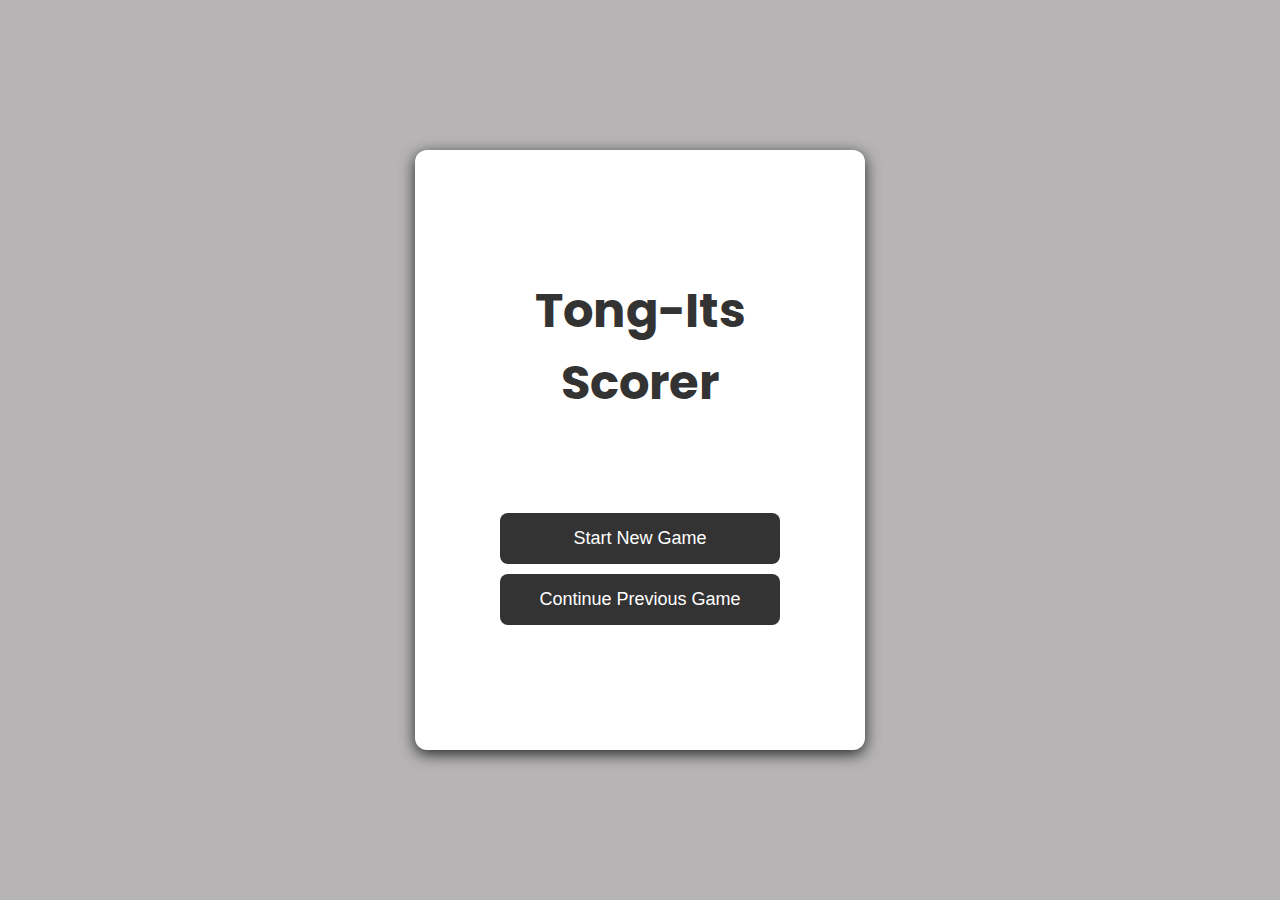
<file: index.html>
<!DOCTYPE html>
<html lang="en">
<head>
    <meta charset="UTF-8">
    <meta name="viewport" content="width=device-width, initial-scale=1.0">
    <title>Tong-Its Scorer</title>
    <link href="https://fonts.googleapis.com/css2?family=Poppins:ital,wght@0,100;0,200;0,300;0,400;0,500;0,600;0,700;0,800;0,900;1,100;1,200;1,300;1,400;1,500;1,600;1,700;1,800;1,900&display=swap" rel="stylesheet">
    <link rel="stylesheet" href="style.css">
</head>
<body>
    <main class="welcomePage">
        <section class="cardContainer">
            <h1>Tong-Its Scorer</h1>
            <div class="welcomeBtns">
                <button class="newGameBtn">Start New Game</button>
                <button class="continueGameBtn" >Continue Previous Game</button>
            </div>
            </section>
    </main>
    <script src="index.js"></script>
</body>
</html>
</file>
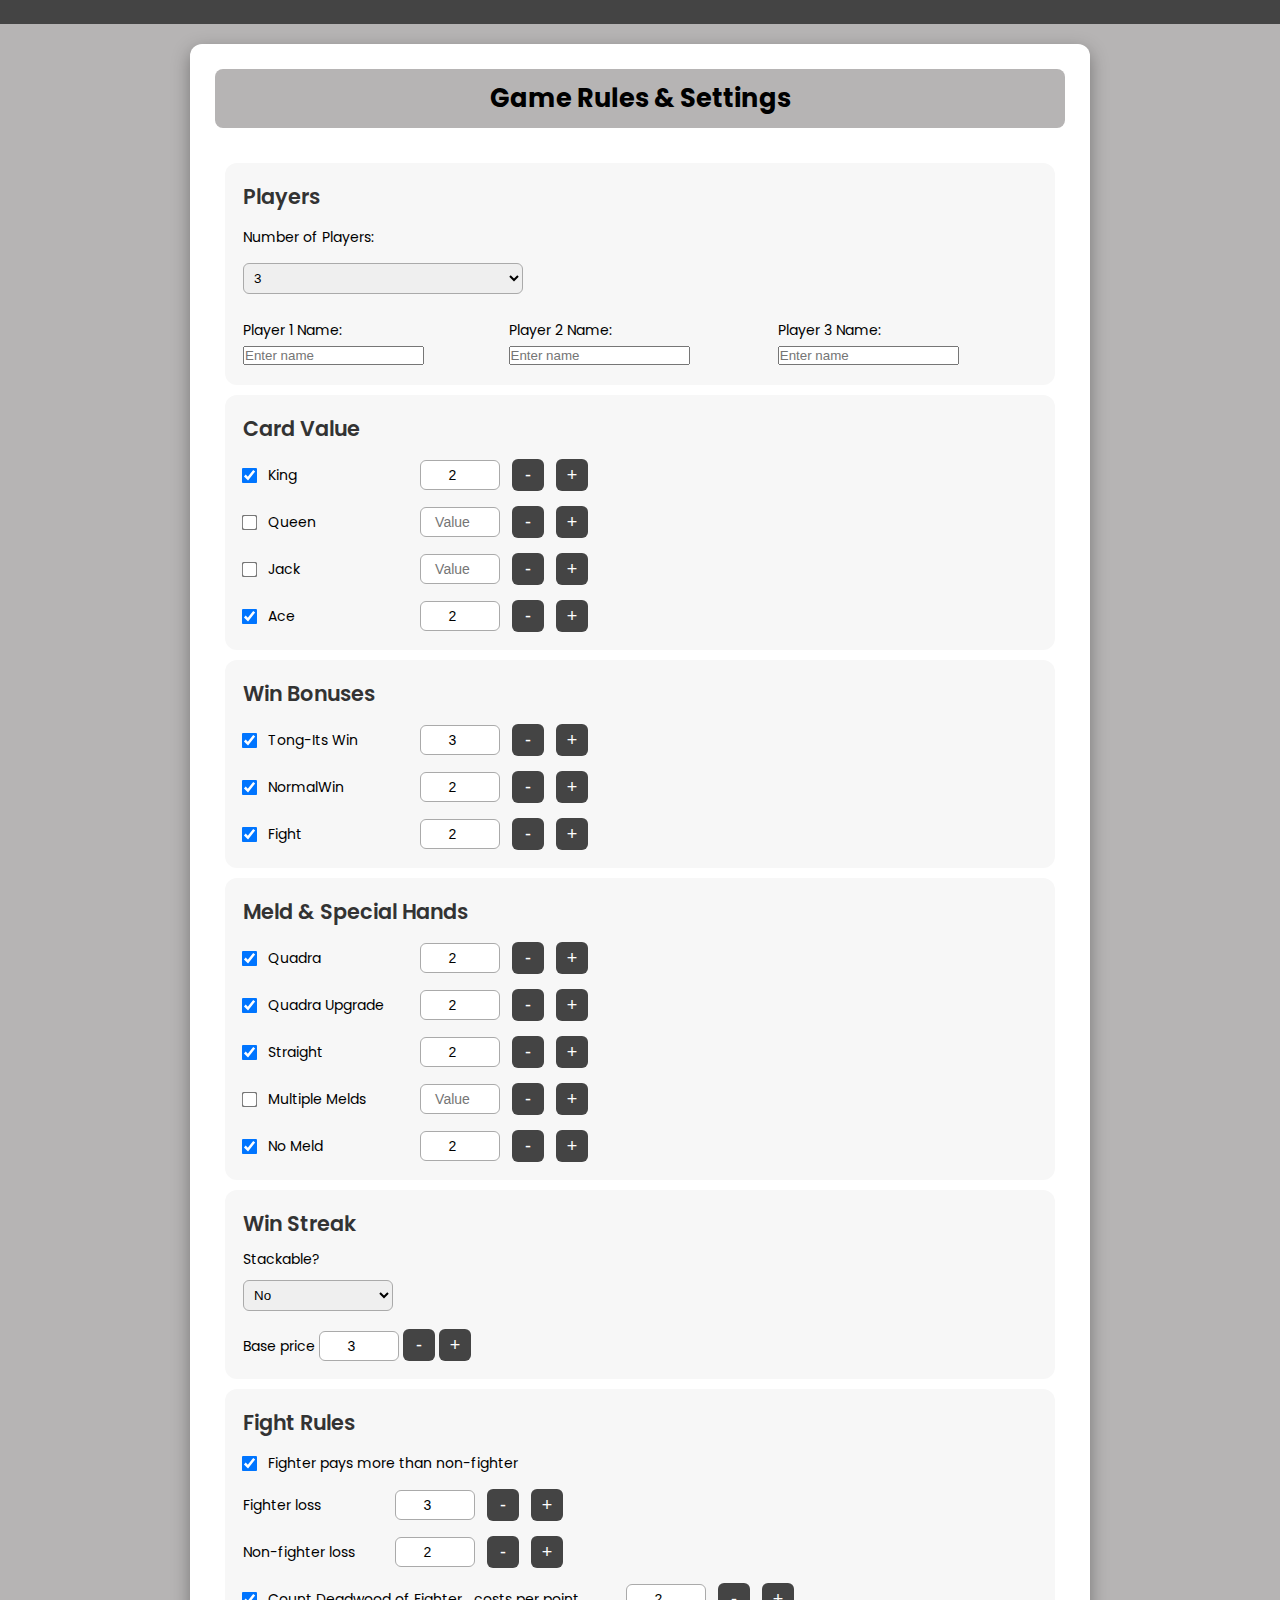
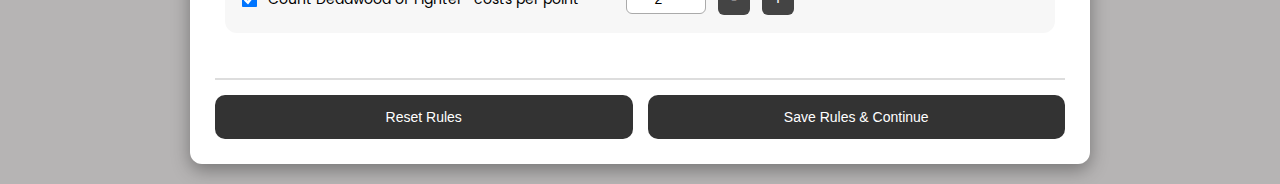
<file: gamerules.html>
<!DOCTYPE html>
<html lang="en">
<head>
    <meta charset="UTF-8">
    <meta name="viewport" content="width=device-width, initial-scale=1.0">
    <title>Tong-Its Scorer - Rules Set Up</title>
    <link href="https://fonts.googleapis.com/css2?family=Poppins:ital,wght@0,100;0,200;0,300;0,400;0,500;0,600;0,700;0,800;0,900;1,100;1,200;1,300;1,400;1,500;1,600;1,700;1,800;1,900&display=swap" rel="stylesheet">
    <link href='https://cdn.boxicons.com/3.0.6/fonts/basic/boxicons.min.css' rel='stylesheet'>
    <link href='https://cdn.boxicons.com/3.0.6/fonts/brands/boxicons-brands.min.css' rel='stylesheet'>
    <link rel="stylesheet" href="style.css">
</head>
<body>
    <header class="gamerulesHeader">
        <button class="returnBtn"><i class='bx  bx-reply-big'></i></button>
    </header>
<main class="setRules">
        <h2>Game Rules & Settings</h2>
    <section class="ruleContainer">
        <section class="playerSection">
            <h3>Players</h3>
            <label for="numPlayers">Number of Players:</label>
            <select id="numPlayers">
            <option value="">Select</option>
            <option value="2">2</option>
            <option value="3" selected>3</option>
            <option value="4">4</option>
            </select>
            <div id="playerNames">
            </div>
        <!-- Dynamically generate player name inputs based on number of players -->
            </div>
        </section>

        <section class="cardValuesSection">
            <h3>Card Value</h3>

            <div class="cardRow">
                <input type="checkbox" id="kingChk" checked>
                <label for="kingChk">King</label>
                <input type="number" id="kingValue" placeholder="Value" min="0" value="2">
                <button class="decreaseBtn">-</button>
                <button class="increaseBtn">+</button>
            </div>

            <div class="cardRow">
                <input type="checkbox" id="queenChk">
                <label for="queenChk">Queen</label>
                <input type="number" id="queenValue" placeholder="Value" min="0" value="">
                <button class="decreaseBtn">-</button>
                <button class="increaseBtn">+</button>
            </div>

            <div class="cardRow">
                <input type="checkbox" id="jackChk">
                <label for="jackChk">Jack</label>
                <input type="number" id="jackValue" placeholder="Value" min="0" value="">
                <button class="decreaseBtn">-</button>
                <button class="increaseBtn">+</button>
            </div>

            <div class="cardRow">
                <input type="checkbox" id="aceChk" checked>
                <label for="aceChk">Ace</label>
                <input type="number" id="aceValue" placeholder="Value" min="0" value="2">
                <button class="decreaseBtn">-</button>
                <button class="increaseBtn">+</button>
            </div>
            </section>

        <section class="winBonusesSection">
            <h3>Win Bonuses</h3>
            <div class="bonusRow">
                <input type="checkbox" id="tongitsChk" checked>
                <label for="tongitsWinChk">Tong-Its Win</label>
                <input type="number" id="tongitsValue" placeholder="Value" min="0" value="3">
                <button class="decreaseBtn">-</button>
                <button class="increaseBtn">+</button>
            </div>

            <div class="bonusRow">
                <input type="checkbox" id="normalWinChk" checked>
                <label for="normalWinChk">NormalWin</label>
                <input type="number" id="normalWinValue" placeholder="Value" min="0" value="2">
                <button class="decreaseBtn">-</button>
                <button class="increaseBtn">+</button>
            </div>

            <div class="bonusRow">
                <input type="checkbox" id="fightWinChk" checked>
                <label for="fightWinChk">Fight</label>
                <input type="number" id="fightWinValue" placeholder="Value" min="0" value="2">
                <button class="decreaseBtn">-</button>
                <button class="increaseBtn">+</button>
            </div>
            </section>
            
        <section id="meldSection">
            <h3>Meld & Special Hands</h3>

            <div class="meldRow">
              <input type="checkbox" id="quadraMeldChk" checked>
              <label for="quadraMeldChk">Quadra</label>
              <input type="number" id="quadraMeldValue" placeholder="Value" min="0" value="2">
              <button class="decreaseBtn">-</button>
              <button class="increaseBtn">+</button>
            </div>
            
            <div class="meldRow">
              <input type="checkbox" id="kindUpgradeChk" checked>
              <label for="kindUpgradeChk">Quadra Upgrade</label>
              <input type="number" id="quadraMeldValue" placeholder="Value" min="0" value="2">
              <button class="decreaseBtn">-</button>
              <button class="increaseBtn">+</button>
            </div>
        
            <div class="meldRow">
              <input type="checkbox" id="straightChk" checked>
              <label for="straightChk">Straight</label>
              <input type="number" id="straightValue" placeholder="Value" min="0" value="2">
              <button class="decreaseBtn">-</button>
              <button class="increaseBtn">+</button>
            </div>
        
            <div class="meldRow">
              <input type="checkbox" id="multipleMeldChk">
              <label for="multipleMeldChk">Multiple Melds</label>
              <input type="number" id="multipleMeldValue" placeholder="Value" min="0" value="">
              <button class="decreaseBtn">-</button>
              <button class="increaseBtn">+</button>
            </div>
        
            <div class="meldRow">
              <input type="checkbox" id="noMeldChk" checked>
              <label for="noMeldChk">No Meld</label>
              <input type="number" id="noMeldValue" placeholder="Penalty" min="0" value="2">
              <button class="decreaseBtn">-</button>
              <button class="increaseBtn">+</button>
            </div>

        </section>

        <section id="winStreakSection">
            <h3>Win Streak</h3>

            <label for="stackableStreak">Stackable?</label>
            <select id="stackableStreak">
              <option value="yes">Yes</option>
              <option value="no" selected>No</option>
            </select>
        
            <!-- container for base price + per-stack -->
            <div class="streakRow" style="margin-top:8px; display:flex; gap:12px; align-items:center;">
              <!-- Base price: always shown -->
              <div class="streakControl">
                <label for="streakBase">Base price</label>
                <input type="number" id="streakBase" value="3" min="0" />
                <button class="decreaseBtn">-</button>
                <button class="increaseBtn">+</button>
              </div>
          
              <!-- Per-stack increment: only shown when stackable = yes -->
              <div class="streakControl" id="streakPerStackWrap" style="display:flex; gap:8px; align-items:center;">
                <label for="streakPerStack">Per-stack</label>
                <input type="number" id="streakPerStack" value="0" min="0" />
                <button class="decreaseBtn">-</button>
                <button class="increaseBtn">+</button>
              </div>
            </div>
        </section>
        <section id="fightRulesSection">
            <h3>Fight Rules</h3>
    
              <div class="methodOption">
                <input type="checkbox" id="fighterPaysMoreChk" checked>
                <label for="fighterPaysMoreChk">Fighter pays more than non-fighter</label>
              </div>
          
              <div class="methodOption">
                <label for="fighterLoss">Fighter loss </label>
                <input type="number" id="fighterLoss" placeholder="Value" min="0" value="3">
                <button class="decreaseBtn">-</button>
                <button class="increaseBtn">+</button>
              </div>
          
              <div class="methodOption">
                <label for="nonFighterLoss">Non-fighter loss </label>
                <input type="number" id="nonFighterLoss" placeholder="Value" min="0" value="2">
                <button class="decreaseBtn">-</button>
                <button class="increaseBtn">+</button>
              </div>
            
        
            <!-- Count deadwood -->
            <div class="deadwoodRow">
              <input type="checkbox" id="countDeadwoodChk" checked>
              <label for="countDeadwoodChk">Count Deadwood of Fighter </label>
            
              <label for="deadwoodValue">costs per point</label>
              <input type="number" id="deadwoodValue" placeholder="Value" min="0" value="2">
              <button class="decreaseBtn">-</button>
              <button class="increaseBtn">+</button>
            </div>
        </section>

    </section>
    <footer class="gamerulesFooter">
        <button id="resetRulesBtn">Reset Rules</button>
        <button id="saveRulesBtn">Save Rules & Continue</button>
    </footer>
</main>

<script src="gamerules.js"></script>

<script>
document.addEventListener('DOMContentLoaded', () => {
  const num = document.getElementById('numPlayers');
  if (num) num.dispatchEvent(new Event('change'));
});
</script>
</body>
</html>
</file>
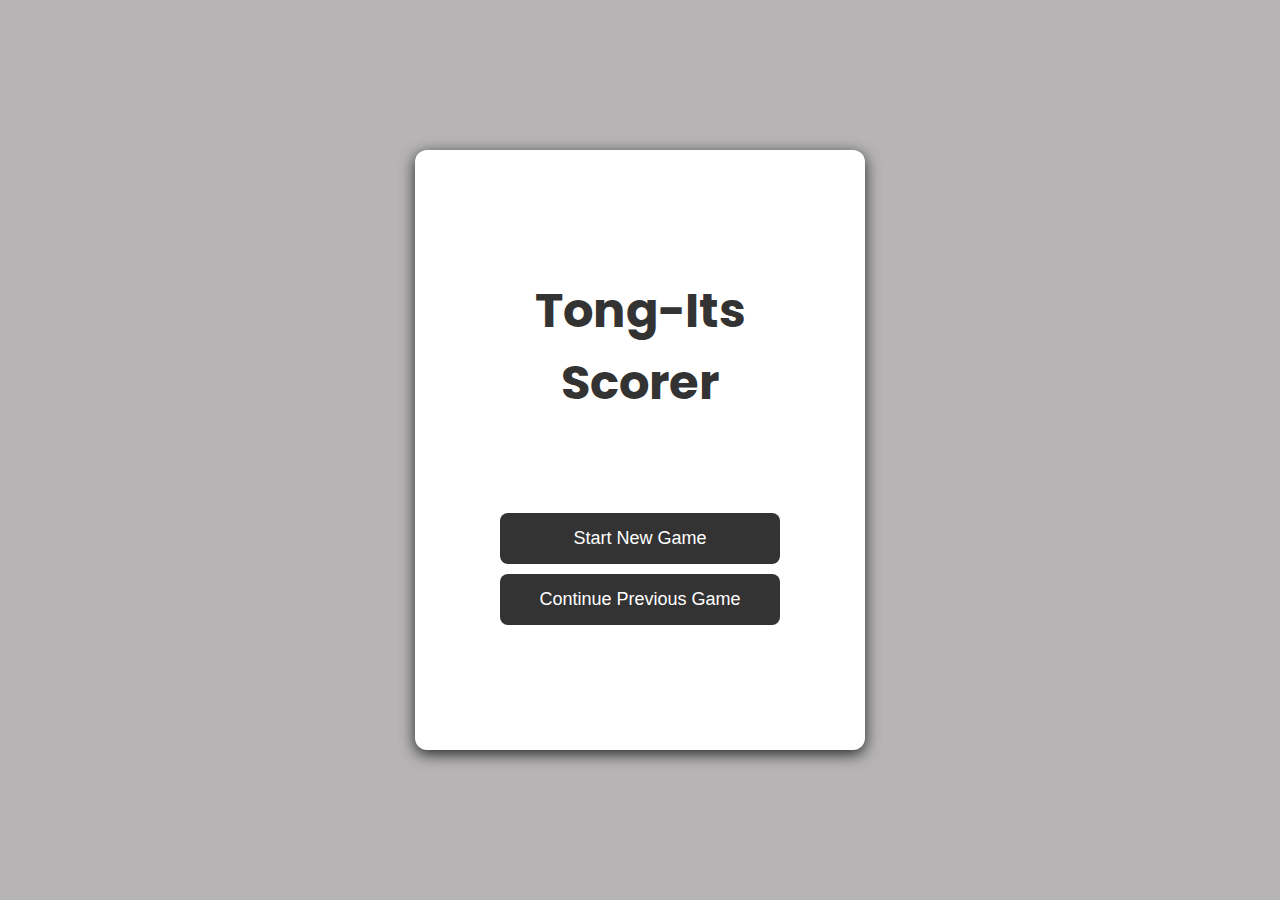
<file: scorer.html>
<!DOCTYPE html>
<html lang="en">
<head>
    <meta charset="UTF-8">
    <meta name="viewport" content="width=device-width, initial-scale=1.0">
    <title>Tong-Its Scorer - Round Details</title>
    <link href="https://fonts.googleapis.com/css2?family=Poppins:ital,wght@0,100;0,200;0,300;0,400;0,500;0,600;0,700;0,800;0,900;1,100;1,200;1,300;1,400;1,500;1,600;1,700;1,800;1,900&display=swap" rel="stylesheet">
    <link href='https://cdn.boxicons.com/3.0.6/fonts/basic/boxicons.min.css' rel='stylesheet'>
    <link href='https://cdn.boxicons.com/3.0.6/fonts/brands/boxicons-brands.min.css' rel='stylesheet'>
    <link rel="stylesheet" href="style.css">
</head>
<body>

 <header class="scoreHeader">
    <button id="backBtn" class="returnBtn"><i class='bx  bx-reply-big'></i></button>
  </header>

  <main class="roundDetails">
    <div class="roundIndicator">
      <h2>Round <span id="roundNumber">1</span></h2>
    </div>
    <!-- SECTION 1: Winner Selection -->
    <section class="winnerSelection">
      <h3>Winner</h3>
      <div class="winnerScoreboard">
      <div class="leftside">
      <label for="winnerSelect">Select Winner:</label>
      <select id="winnerSelect">
        <option value="">Choose Player</option>
        <option value="player1">Player 1</option>
        <option value="player2">Player 2</option>
        <option value="player3">Player 3</option>
        <option value="player4">Player 4</option>
      </select>
      </div>
      <div class="rightside">
        <button class="scoreboardBtn"><i class='bx  bx-chevron-left'></i></button>
      </div>
      </div>
    </section>

    <!-- SECTION 2: Method of Winning -->
    <section class="winMethodSection">
      <h3>Method of Winning</h3>

      <label>
        <input type="radio" name="winMethod" id="normalWin" value="normal">
        Normal Win
      </label>

      <label>
        <input type="radio" name="winMethod" id="tongitsWin" value="tongits">
        Tong-Its
      </label>

      <label>
        <input type="radio" name="winMethod" id="fightWin" value="fight">
        Fight
      </label>
    </section>

    <!-- SECTION 3: Special Cards / Hands Counters (use number inputs, - / + buttons) -->
    <section class="specialCardsSection">
      <h3>Special Cards / Hands (Winner)</h3>

      <div class="cardDivs">
        <label for="kingCount">King</label>
        <input type="number" id="kingCount" class="counterInput" value="0" min="0" />
        <button type="button" class="decreaseBtn">-</button>
        <button type="button" class="increaseBtn">+</button>
      </div>

      <div class="cardDivs">
        <label for="aceCount">Ace</label>
        <input type="number" id="aceCount" class="counterInput" value="0" min="0" />
        <button type="button" class="decreaseBtn">-</button>
        <button type="button" class="increaseBtn">+</button>
      </div>

      <div class="cardDivs">
        <label for="quadraCount">Quadra</label>
        <input type="number" id="quadraCount" class="counterInput" value="0" min="0" />
        <button type="button" class="decreaseBtn">-</button>
        <button type="button" class="increaseBtn">+</button>
      </div>

      <div class="cardDivs">
        <label for="straightCount">Straight</label>
        <input type="number" id="straightCount" class="counterInput" value="0" min="0" />
        <button type="button" class="decreaseBtn">-</button>
        <button type="button" class="increaseBtn">+</button>
      </div>

      <div class="cardDivs">
        <label for="multipleMeldsCount">Multiple Melds</label>
        <input type="number" id="multipleMeldsCount" class="counterInput" value="0" min="0" />
        <button type="button" class="decreaseBtn">-</button>
        <button type="button" class="increaseBtn">+</button>
      </div>
    </section>

    <!-- SECTION 4: No-Meld Players -->
    <section class="noMeldsSection">
      <h3>No-Meld Players</h3>

      <div class="cardDivs">
        <input type="checkbox" id="player1NoMeld">
        <label for="player1NoMeld">Player 1</label>
      </div>

      <div class="cardDivs">
        <input type="checkbox" id="player2NoMeld">
        <label for="player2NoMeld">Player 2</label>
      </div>

      <div class="cardDivs">
        <input type="checkbox" id="player3NoMeld">
        <label for="player3NoMeld">Player 3</label>
      </div>

      <div class="cardDivs">
        <input type="checkbox" id="player4NoMeld">
        <label for="player4NoMeld">Player 4</label>
      </div>
    </section>

    <!-- SECTION 5: Fighters & Deadwood -->
    <section class="fightSection">
      <h3>Fighters & Deadwood</h3>

      <!-- Fighters selection -->
      <div class="cardDivs">


        <input type="checkbox" id="player1Fighter">
        <label for="player1Fighter">P1</label>

        <input type="checkbox" id="player2Fighter">
        <label for="player2Fighter">P2</label>

        <input type="checkbox" id="player3Fighter">
        <label for="player3Fighter">P3</label>

        <input type="checkbox" id="player4Fighter">
        <label for="player4Fighter">P4</label>
      </div>

      <!-- Deadwood counters (use number inputs with +/-) -->
      <div class="cardDivs">
        <label for="player1Deadwood">P1 Deadwood</label>
        <input type="number" id="player1Deadwood" class="counterInput" value="0" min="0" />
        <button type="button" class="decreaseBtn">-</button>
        <button type="button" class="increaseBtn">+</button>
      </div>

      <div class="cardDivs">
        <label for="player2Deadwood">P2 Deadwood</label>
        <input type="number" id="player2Deadwood" class="counterInput" value="0" min="0" />
        <button type="button" class="decreaseBtn">-</button>
        <button type="button" class="increaseBtn">+</button>
      </div>

      <div class="cardDivs">
        <label for="player3Deadwood">P3 Deadwood</label>
        <input type="number" id="player3Deadwood" class="counterInput" value="0" min="0" />
        <button type="button" class="decreaseBtn">-</button>
        <button type="button" class="increaseBtn">+</button>
      </div>

      <div class="cardDivs">
        <label for="player4Deadwood">P4 Deadwood</label>
        <input type="number" id="player4Deadwood" class="counterInput" value="0" min="0" />
        <button type="button" class="decreaseBtn">-</button>
        <button type="button" class="increaseBtn">+</button>
      </div>
    </section>
<footer class="roundFooter">
    <button id="prevRoundBtn"><i class='bx  bx-caret-big-left'></i>Previous Round</button>
    <button id="nextRoundBtn">Next Round<i class='bx  bx-caret-big-right'></i> </i></button>
    <button id="saveProgressBtn">Save Progress</button>
</footer>
  </main>
<!-- SCOREBOARD MODAL (static markup) -->
<div id="scoreboardModal" role="dialog" aria-hidden="true" class="scoreboard-modal" style="display:none;">
  <div class="scoreboard-card">
    <div class="scoreboard-header">
      <h3>Scoreboard — Settlement Matrix</h3>
      <button id="scoreboardCloseBtn" class="closeBtn">Close</button>
    </div>
    <div id="scoreboardContent" class="scoreboard-content"></div>
  </div>
</div>

  <!-- FOOTER: prev / next / save -->
<script src="scorer.js"></script>
</body>
</html>
</file>
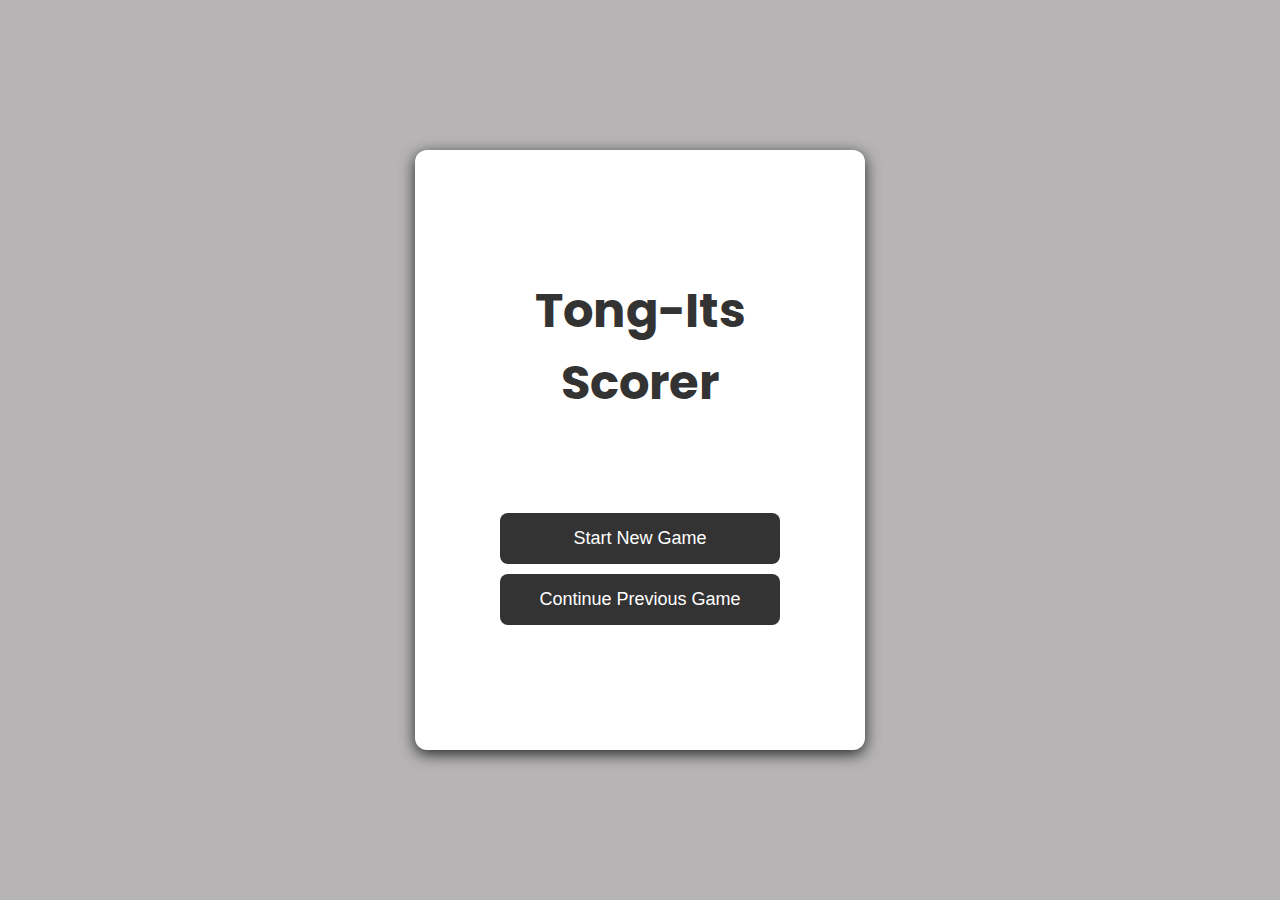
<file: welcomepage.html>
<!DOCTYPE html>
<html lang="en">
<head>
    <meta charset="UTF-8">
    <meta name="viewport" content="width=device-width, initial-scale=1.0">
    <title>Tong-Its Scorer</title>
    <link href="https://fonts.googleapis.com/css2?family=Poppins:ital,wght@0,100;0,200;0,300;0,400;0,500;0,600;0,700;0,800;0,900;1,100;1,200;1,300;1,400;1,500;1,600;1,700;1,800;1,900&display=swap" rel="stylesheet">
    <link rel="stylesheet" href="style.css">
</head>
<body>
    <main class="welcomePage">
        <section class="cardContainer">
            <h1>Tong-Its Scorer</h1>
            <div class="welcomeBtns">
                <button class="newGameBtn">Start New Game</button>
                <button class="continueGameBtn" >Continue Previous Game</button>
            </div>
            </section>
    </main>
    <script src="welcomepage.js"></script>
</body>
</html>
</file>
<file: style.css>
*{
    margin: 0;
    padding: 0;
    box-sizing: border-box;
}
:root{
    --font-color: #333;
    --background-col:#b6b4b4;
    --card-color:#fff ;
}
body {
    font-family: 'Poppins', sans-serif;
    background-color: var(--background-col);
}

.welcomePage {
    display: flex;
    flex-direction: column;
    align-items: center;
    justify-content: center;
    height: 100vh;
    text-align: center;
}

.cardContainer {
    background: var(--card-color);
    padding: 40px;
    border-radius: 12px;
    box-shadow: 0 4px 15px rgba(0, 0, 0, 0.8);
    height: 600px;
    width: 450px;
    display: flex;
    justify-content: space-evenly;
    flex-direction: column;
    align-content: center;
    gap: 10px;
    }
.cardContainer h1 {
    font-size: 3rem;
    color: var(--font-color);
}
.welcomeBtns{
    display: flex;
    justify-content: center;
    align-items: center;
    flex-direction: column;
    gap: 10px;
}

.newGameBtn, .continueGameBtn {
    display: flex;
    justify-content: center;
    align-items: center;
    width: 280px;
    padding: 15px 30px;
    font-size: 18px;
    border: none;
    border-radius: 8px;
    cursor: pointer;
    background-color: var(--font-color);
    color: var(--card-color);
    transition: background-color 0.3s ease;
}

.newGameBtn:hover, .continueGameBtn:hover {
    background-color: #555;
}

/* ================= COMMON HEADER ================= */
.returnBtn {
    background: none;
    border: none;
    color: #fff;
    font-size: 24px;
    cursor: pointer;
}

/* ================= GAME RULES PAGE ================= */

/* Header */
.gamerulesHeader {
    display: flex;
    align-items: center;
    justify-content: space-between;
    padding: 12px 20px;
    background-color: #444;
    color: #fff;
}

.returnBtn {
    background: none;
    border: none;
    font-size: 26px;
    color: #fff;
    cursor: pointer;
}

/* Main container */
.setRules {
    max-width: 900px;
    margin: 20px auto;
    padding: 25px;
    background-color: var(--card-color);
    border-radius: 12px;
    box-shadow: 0 6px 18px rgba(0,0,0,0.35);
    display: flex;
    flex-direction: column;
    gap: 25px;
}

.setRules h2 {
    text-align: center;
    padding: 10px;
    border-radius: 8px;
    background-color: var(--background-col);
    font-size: 1.6rem;
}

/* Sections */
.ruleContainer section {
    background-color: #f7f7f7;
    padding: 18px;
    border-radius: 12px;
    display: flex;
    flex-direction: column;
    gap: 15px;
    margin:10px
}

/* Section headings */
.ruleContainer h3 {
    font-size: 1.3rem;
    font-weight: 600;
    color: var(--font-color);
}

.playerSection select {
    width: 280px
}

#playerNames     {
    display: flex;
    align-items: center;
    gap: 10px;
    margin-top: 8px;
}

/* Rows (cardRow, bonusRow, meldRow, methodOption, deadwoodRow) */
.cardRow, .bonusRow, .meldRow, .methodOption, .deadwoodRow {
    display: flex;
    align-items: center;
    gap: 12px;
    flex-wrap: wrap;
}

/* Label styling */
label {
    min-width: 140px;
    font-size: 14px;
}

/* Inputs */
input[type="number"] {
    width: 80px;
    padding: 6px;
    border-radius: 6px;
    border: 1px solid #aaa;
    font-size: 14px;
    text-align: center;
}

select {
    padding: 6px;
    border-radius: 6px;
    border: 1px solid #aaa;
}

/* Checkbox */
input[type="checkbox"] {
    transform: scale(1.2);
    cursor: pointer;
}

/* Plus / Minus buttons */
.decreaseBtn, .increaseBtn {
    width: 32px;
    height: 32px;
    border-radius: 6px;
    border: none;
    cursor: pointer;
    font-size: 18px;
    background-color: #444;
    color: #fff;
    transition: background-color 0.2s ease;
}

.decreaseBtn:hover, .increaseBtn:hover {
    background-color: #666;
}

/* Win streak section */
#winStreakSection {
    display: flex;
    flex-direction: column;
    gap: 10px;
}

#winStreakSection select {
    width: 150px;
}

.streakValueButton{
    display: flex;
    align-items: center;
    gap: 8px;
    margin-top: 5px;
}


/* Fight rules */
#fightRulesSection .methodOption {
    align-items: center;
}

.deadwoodRow {
    flex-wrap: wrap;
}

/* Footer (like page 3) */
.gamerulesFooter {
    display: flex;
    justify-content: space-between;
    gap: 15px;
    margin-top: 10px;
    padding-top: 15px;
    border-top: 2px solid #ddd;
}

.gamerulesFooter button {
    flex: 1;
    padding: 14px 0;
    border-radius: 10px;
    border: none;
    font-size: 14px;
    background-color: var(--font-color);
    color: #fff;
    cursor: pointer;
    transition: background-color 0.3s ease;
}

.gamerulesFooter button:hover {
    background-color: #555;
}
/* ================= SCORE PAGE HEADER ================= */
.scoreHeader {
    display: flex;
    justify-content: space-between;
    align-items: center;
    padding: 12px 20px;
    background-color: #444;
    color: #fff;
}


/* ================= ROUND CONTAINER ================= */
.roundDetails {
    max-width: 900px;
    margin: 20px auto;
    padding: 20px;
    background-color: var(--card-color);
    border-radius: 12px;
    box-shadow: 0 4px 15px rgba(0,0,0,0.3);
    display: flex;
    flex-direction: column;
    gap: 25px;
}

/* ================= ROUND INDICATOR ================= */
.roundIndicator {
    text-align: center;
    background-color: var(--background-col);
    padding: 10px;
    border-radius: 8px;
}

/* ================= SECTION CARD STYLE ================= */
.roundDetails section {
    background-color: #f7f7f7;
    padding: 15px;
    border-radius: 10px;
}

/* ================= SECTION TITLES ================= */
.roundDetails h3 {
    font-size: 1.4rem;
    font-weight: 600;
    color: var(--font-color);
    margin-bottom: 10px;
}

/* ================= ROW STYLE (PAGE 2 FEEL) ================= */
.roundDetails .cardDivs {
    display: flex;
    align-items: center;
    gap: 12px;
    padding: 6px 0;
}

.roundDetails .cardDivs label {
    flex: 1;
}

/* ================= COUNTER INPUT ================= */
.roundDetails .counterInput {
    width: 70px;
    text-align: center;
}

/* ================= WIN METHOD ================= */
.winMethodSection label {
    display: flex;
    align-items: center;
    gap: 8px;
}

/* ================= WINNER SCOREBOARD ================= */
.winnerScoreboard {
    display: flex;
    justify-content: space-between;
    align-items: center;
    background-color: #fff;
    padding: 12px;
    border-radius: 10px;
}

.leftside {
    display: flex;
    flex-direction: column;
    gap: 6px;
}

.rightside {
    display: flex;
    justify-content: flex-end;
}

.scoreboardBtn {
    background: none;
    border: none;
    font-size: 2rem;
    cursor: pointer;
    color: var(--font-color);
}

/* ================= FIGHT SECTION ================= */
.fightSection .cardDivs {
    flex-wrap: wrap;
    gap: 15px;
}

/* ================= ROUND FOOTER ================= */
.roundFooter {
    display: flex;
    justify-content: space-between;
    gap: 10px;
    margin-top: 40px;
    padding-top: 10px;
    border-top: 2px solid #ddd;
}

.roundFooter button {
    padding: 10px 20px;
    border-radius: 8px;
    border: none;
    cursor: pointer;
    background-color: var(--font-color);
    color: #fff;
    font-size: 14px;
}

.roundFooter button:hover {
    background-color: #555;
}

/* ================= SCOREBOARD MODAL ================= */
/* scoreboard modal styles */
.scoreboard-modal {
  position: fixed;
  left: 0;
  top: 0;
  width: 100%;
  height: 100%;
  background: rgba(0,0,0,0.45);
  display: flex;
  align-items: center;
  justify-content: center;
  z-index: 9999;
  padding: 12px;
}

.scoreboard-card {
  width: min(95%, 900px);
  max-height: 85%;
  overflow: auto;
  background: #fff;
  border-radius: 10px;
  padding: 16px;
  box-shadow: 0 10px 30px rgba(0,0,0,0.25);
  font-family: Poppins, system-ui, -apple-system, "Segoe UI", Roboto, "Helvetica Neue", Arial;
}

.scoreboard-header {
  display: flex;
  justify-content: space-between;
  align-items: center;
  margin-bottom: 8px;
}

.scoreboard-content {
  /* content area — left empty so JS can inject the table + summary */
}

/* close button simple style */
.closeBtn {
  padding: 6px 10px;
  border: none;
  border-radius: 6px;
  cursor: pointer;
}
/* ===== SCOREBOARD TABLE (FINAL ALIGNMENT FIX) ===== */

.scoreboard-table {
  width: 100%;
  border-collapse: collapse;
  table-layout: fixed; /* 🔑 REQUIRED */
  font-size: 14px;
}

.scoreboard-table th,
.scoreboard-table td {
  padding: 8px;
  border-bottom: 1px solid #eee;
  text-align: center;
  white-space: nowrap;
}

/* name column */
.scoreboard-table th:first-child,
.scoreboard-table td:first-child {
  text-align: left;
  overflow: hidden;
  text-overflow: ellipsis;
}

/* diagonal cells */
.scoreboard-table td {
  vertical-align: middle;
}

/* net column emphasis */
.scoreboard-table th:last-child,
.scoreboard-table td:last-child {
  font-weight: 700;
}


/*=======media queries=======*/
@media (max-width: 480px) {
    .cardContainer {
        height: 100%;
        width: 100%;
        padding: 30px;
        border-radius: 0;
    }

    .newGameBtn, .continueGameBtn {
        font-size: 16px;
    }

    .setRules, .roundDetails {
        padding: 15px;
        margin: 10px;
    }

    .setRules, .gamerulesHeader .gamerulesFooter{
        width: 100%; 
        max-width: 100%;
        margin: 0;
        border-radius: 0;
    }
    .cardRow label {
        max-width: 50px;
        font-size: 13px;
    }

    #playerNames {
    display: flex;
    flex-direction: column;
    align-items: flex-start;
    gap: 8px;
    width: 100%;
  }

  #playerNames input {
    display: flex;
    width: 100%;     /* so names don't overflow */
    box-sizing: border-box;
  }
  

  /* Let label size itself to its text */
  .cardRow label,
  .bonusRow label,
  .meldRow label,   
  .cardDivs label {
    flex: 0 0 80px;        /* 👈 consistent label column */
    max-width: 80px;
    min-width: 80px;
    white-space: nowrap;
    overflow: hidden;
    text-overflow: ellipsis;
  }



  /* Modal overlay */
  .scoreboard-modal {
    position: fixed;
    inset: 0;
    padding: 6px;
    z-index: 5000;
  }

  /* Modal card */
  .scoreboard-card {
    width: 100%;
    max-width: 100%;
    height: 100%;
    margin: 0;
    overflow: hidden;   /* stop page-level overflow */
    display: flex;
    flex-direction: column;
  }

  /* Content area scrolls, not the modal */
  .scoreboard-content {
    flex: 1;
    overflow-x: auto;   /* horizontal scroll ONLY here */
    overflow-y: auto;
  }

  /* 🔑 TABLE FIX (THIS IS THE KEY PART) */
  .scoreboard-content table {
    width: 100%;
    max-width: 100%;
    border-collapse: collapse;
  }

  .scoreboard-content th,
  .scoreboard-content td {
    padding: 6px 8px;
    font-size: 1rem;
    white-space: normal;      /* allow wrapping */
    word-break: break-word;   /* prevent overflow */
  }

  .historyRow {
    display: flex;          /* 👈 THIS is why nothing worked before */
    column-gap: 6px;        /* space between player names */
    row-gap: 4px;
    flex-wrap: wrap;        /* allow wrap if names are long */
    align-items: center;
  }
}

@media (max-width: 425px) {
    .methodOption label, .deadwoodRow label{
         flex: 0 0 80px;        /* 👈 consistent label column */
    max-width: 80px;
    min-width: 80px;
    white-space: nowrap;
    overflow: hidden;
    text-overflow: ellipsis;

    }
}

@media (max-width: 370px) {
    
  .cardRow label,
  .bonusRow label,
  .meldRow label,   
  .cardDivs label {
    flex: 0 0 55px;        /* 👈 consistent label column */
    max-width: 55px;
    min-width: 55px;
    white-space: nowrap;
    overflow: hidden;
    text-overflow: ellipsis;
  }


}

@media (max-width: 345px) {
    
  .cardRow label,
  .bonusRow label,
  .meldRow label,   
  .cardDivs label {
    flex: 0 0 40px;        /* 👈 consistent label column */
    max-width: 40px;
    min-width: 40px;
    white-space: nowrap;
    overflow: hidden;
    text-overflow: ellipsis;
  }


}
@media (max-width: 330px) {
    
  .cardRow label,
  .bonusRow label,
  .meldRow label,   
  .cardDivs label {
    flex: 0 0 30px;        /* 👈 consistent label column */
    max-width: 30px;
    min-width: 30px;
    white-space: nowrap;
    overflow: hidden;
    text-overflow: ellipsis;
  }


}
</file>
